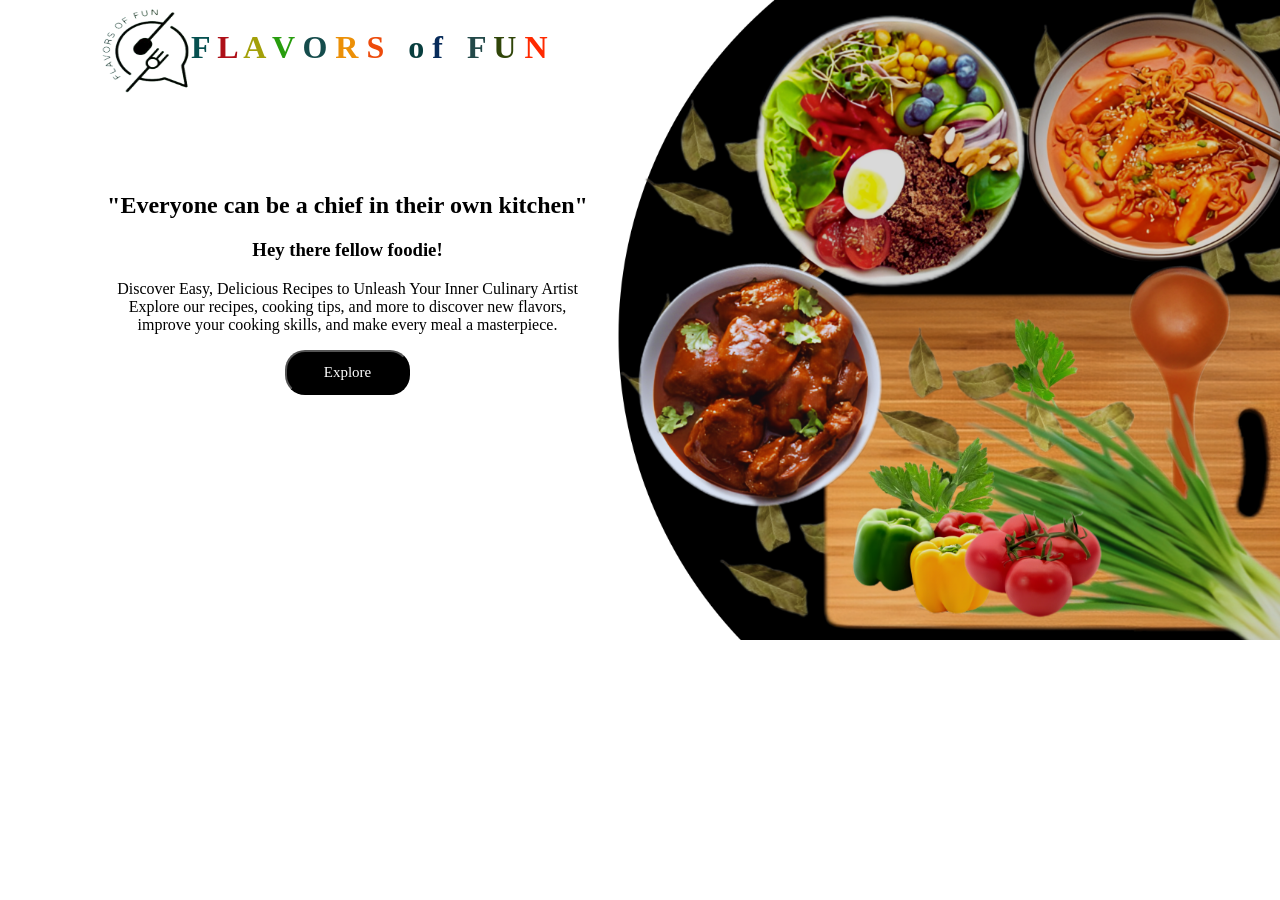
<file: index.html>
<!DOCTYPE html>
<html lang="en">
<head>
  <meta charset="UTF-8">
  <meta name="viewport" content="width=device-width, initial-scale=1.0">
  <title>FLAVORS OF FUN</title>
  <link rel="icon" href="img\logo.png" type="image/x-icon">
  
  <style>
    body{
      background-image: url('img/homebackground.png');
      background-size: cover;
      background-repeat:no-repeat ;
    }
    
    /*NAVIGATION*/
nav{
padding-top: 15px;
}
nav ul {
  list-style-type: none;
   display: flex;
  flex-direction: row;
 right:10px;
  width: 100%;
z-index: 5;
}
nav ul li {
  display: inline-block;
  margin: 0 5px;
  padding: 1em 2em ;
  height: 8px;
}
nav ul li a {
  text-decoration: none;
  color: black;
  font-size: 25px;
}
nav li a:hover, nav li a:focus{
  transform: scaleY(0.5s);
  color: rgb(240, 120, 214);
}
/* MAIN */
.content{
  padding-top: 25px;
  text-align: center;
  margin-top: 50px;
  font-family: serif;
  font-size: 16px;
  padding-right: 585px;
 
}
button{
  background-color: black;
  border-radius: 20px;
  height: 45px;
  width: 125px;
 
}
button a{
  text-decoration: none;
  font-size: 15px;
  color: white;
font-family: serif;
}
button:hover{
  transition: 0.3s ease-in; 
}
  button a:hover {
    font-size: 1.3em; 
    color: #107d49;
  }
.title2{
    top:0px;
    display: inline-flex;
  }
.logo2{
  height:85px;
  width:90px;
  padding-left: 93px;

  }
/* FOOTER */
footer{
font-weight: bold;
font-size: 20px;
font-style: italic;
text-align: center;
}
  </style>
</head>
  <div class="title2">
    <img src="img/logo.png" alt="logo2" class="logo2">     
    <h1>
      <span style="color:rgb(6, 80, 80)">F</span>
      <span style="color:rgb(174, 16, 24)">L</span>
      <span style="color:rgb(163, 160, 9)">A</span>
      <span style="color:rgb(40, 157, 14)">V</span>
      <span style="color:rgb(21, 76, 76)">O</span>
      <span style="color:rgb(236, 144, 7)">R</span>
      <span style="color:rgb(237, 75, 11)">S</span>
      &nbsp;
      <span style="color:rgb(8, 62, 62)">o</span>
      <span style="color:rgb(7, 43, 90)">f</span>
      &nbsp;
      <span style="color:rgb(35, 73, 73)">F</span>
      <span style="color:rgb(48, 69, 9)">U</span>
      <span style="color:rgb(255, 42, 0)">N</span>
    </h1>  
  </div>

<div  class="homepage">
<body>
    <main class="content">
    <h2>"Everyone can be a chief in their own kitchen"</h2>
    <h3>Hey there fellow foodie!</h3>
    <p>Discover Easy, Delicious Recipes to Unleash Your Inner Culinary Artist<br>
    Explore our recipes, cooking tips, and more to discover new flavors, <br>
       improve your cooking skills, and make every meal a masterpiece.</p>
   
  <button><a href="recipe.html">Explore</a></button>
</main>
</body>
<footer>
  
</footer>
</div>

  
</html>
</file>
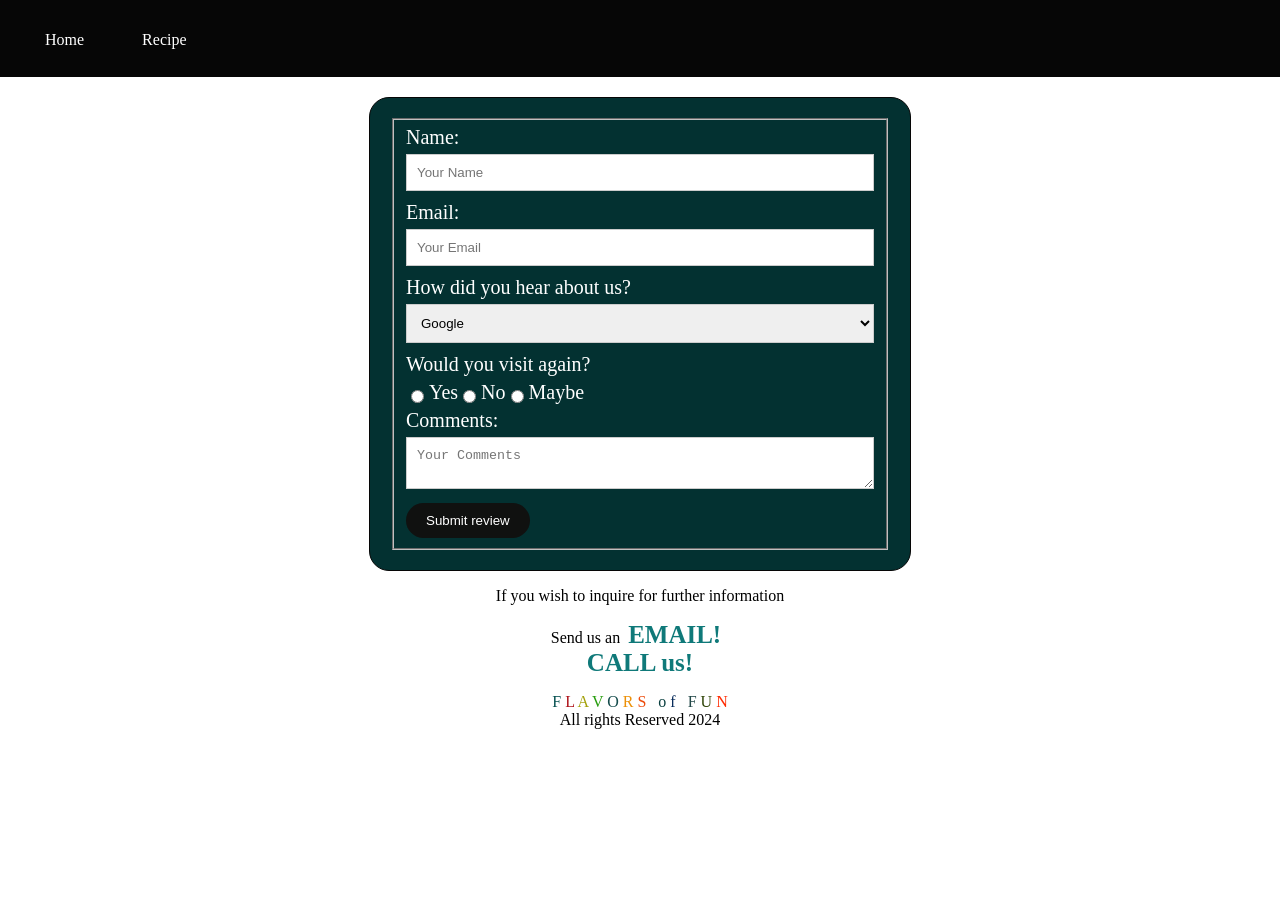
<file: contact.html>
<!DOCTYPE html>

<head>
<meta charset="utf-8">
<meta name="viewport" content="width=device-width, initial-scale=1.0">
<title>FLAVORS OF FUN</title>

<link rel="icon" href="img\logo.png" type="image/x-icon">
 
<style>
  
/*NAVIGATION*/
nav{
padding-top: 15px;
padding-bottom: 20px;
background-color: #060606;
margin:0 0 20px 0;
}
nav ul {
list-style-type: none;
display: flex;
flex-direction: row;
right:10px;
width: 100%;
z-index: 5;
}
nav ul li {
display: inline-block;
margin: 0 5px;
gap: 1em;
height: 10px;
margin-right: 45px;
}
nav ul li a {
    text-decoration: none;
    color: #fff;
    transition: font-size 0.3s ease-in-out; 
  }
  nav ul li a:hover {
    font-size: 1.5em; 
    color: #f966b7;
  }
  nav li:hover, nav li:focus{
    transform: scale(0.5s);
  }


body{
 background-color: #ffffff;
 margin: 0;
 padding: 0;
}

.contact p{
  font-size: 30px;
  margin-top: 90px;
 margin-bottom: 55px;
  text-align: center;
  font-family: Comic, cursive;
}
.links{
text-align: center;
}
.links a{
color: #e44aea;
 padding: 0.5rem;
  text-decoration: none;
  font-family: Comic, cursive;
  font-size: 25px;
  justify-content: center;
  padding-bottom:80px;
  transition: font-size  #a3deda  0.3s ease-in-out; 
}
.links a:hover{
  font-size: 1.5em;

}
.con{
  color:#0f7979;
  font-family: Comic, cursive;
  text-decoration: none;
}

.container_form{
  width: 500px;
  margin: 0 auto;
  padding: 20px;
  border: 1px solid #060606;
  font-family: serif;
  background-color: #033131;
  border-radius: 20px;
}

h1 {
  text-align: center;
  margin-bottom: 20px;
}

label {
  display: block;
  margin-bottom: 5px;
  color: #fff;
  font-size: 20px;
}

input[type="text"],
input[type="email"],
textarea {
  width: 100%;
  padding: 10px;
  margin-bottom: 10px;
  border: 1px solid #ccc;
  box-sizing: border-box;
}

select {
  width: 100%;
  padding: 10px;
  margin-bottom: 10px;
  border: 1px solid #ccc;
  box-sizing: border-box;
}

input[type="radio"],
input[type="checkbox"] {
  margin-right: 5px;
}

button {
  background-color: #101110;
  color: white;
  padding: 10px 20px;
  border: none;
  cursor: pointer;
  border-radius: 20px;
}
.radio-button{
    display: flex;
   
}
</style>

</head>
  
<div class="contact">
<body>

    <nav>  
      <ul>
      <li><a href="index.html">Home</a> &nbsp;</li>
     <li><a href="recipe.html ">Recipe</a> &nbsp;</li> 
      </ul>
    </nav>
    
  <main >
<div class="container_form"> 
    <form>
      <fieldset>
   
      <label for="name">Name:</label>
      <input type="text" id="name" name="name" placeholder="Your Name" required>
    
      <label for="email">Email:</label>
      <input type="email" id="email" name="email" placeholder="Your Email" required>
      
       
      <label for="howheard">How did you hear about us?</label>
      <select id="howheard" name="howheard">
        <option value="google">Google</option>
        <option value="friend">Friend</option>
        <option value="socialmedia">Social Media</option>
        <option value="other">Other</option>
      </select>
    
      <label>Would you visit again?</label>
      <div class="radio-button">
      <input type="radio" id="yes" name="visitagain" value="yes">
      <label for="yes">Yes</label>
      <input type="radio" id="no" name="visitagain" value="no">
      <label for="no">No</label>
      <input type="radio" id="maybe" name="visitagain" value="maybe">
      <label for="maybe">Maybe</label>
    </div>
      <label for="comments">Comments:</label>
      <textarea id="comments" name="comments" placeholder="Your Comments"></textarea>
    
      <button type="submit">Submit review</button>
    </div>
      </fieldset>
    </form>
  </div>
    <div class="links">
    <center><p>If you wish to inquire for further information</p></center>
   <p>Send us an<a href="mailto:example@example.com"id="profile-link"target="_blank"><strong class="con">EMAIL!</strong></a><br>
    <a href="tel: 0912-345-6789 id="profile-link target="_blank"><strong class="con">CALL us!</strong></a></p>
</main>


<footer class="p">
    <p>
      <span style="color:rgb(6, 80, 80)">F</span>
      <span style="color:rgb(174, 16, 24)">L</span>
      <span style="color:rgb(163, 160, 9)">A</span>
      <span style="color:rgb(40, 157, 14)">V</span>
      <span style="color:rgb(21, 76, 76)">O</span>
      <span style="color:rgb(236, 144, 7)">R</span>
      <span style="color:rgb(237, 75, 11)">S</span>
      &nbsp;
      <span style="color:rgb(8, 62, 62)">o</span>
      <span style="color:rgb(7, 43, 90)">f</span>
      &nbsp;
      <span style="color:rgb(35, 73, 73)">F</span>
      <span style="color:rgb(48, 69, 9)">U</span>
      <span style="color:rgb(255, 42, 0)">N</span>
      <br>All rights Reserved 2024</p>
 </footer>
</body>
</div>
</html>
</file>
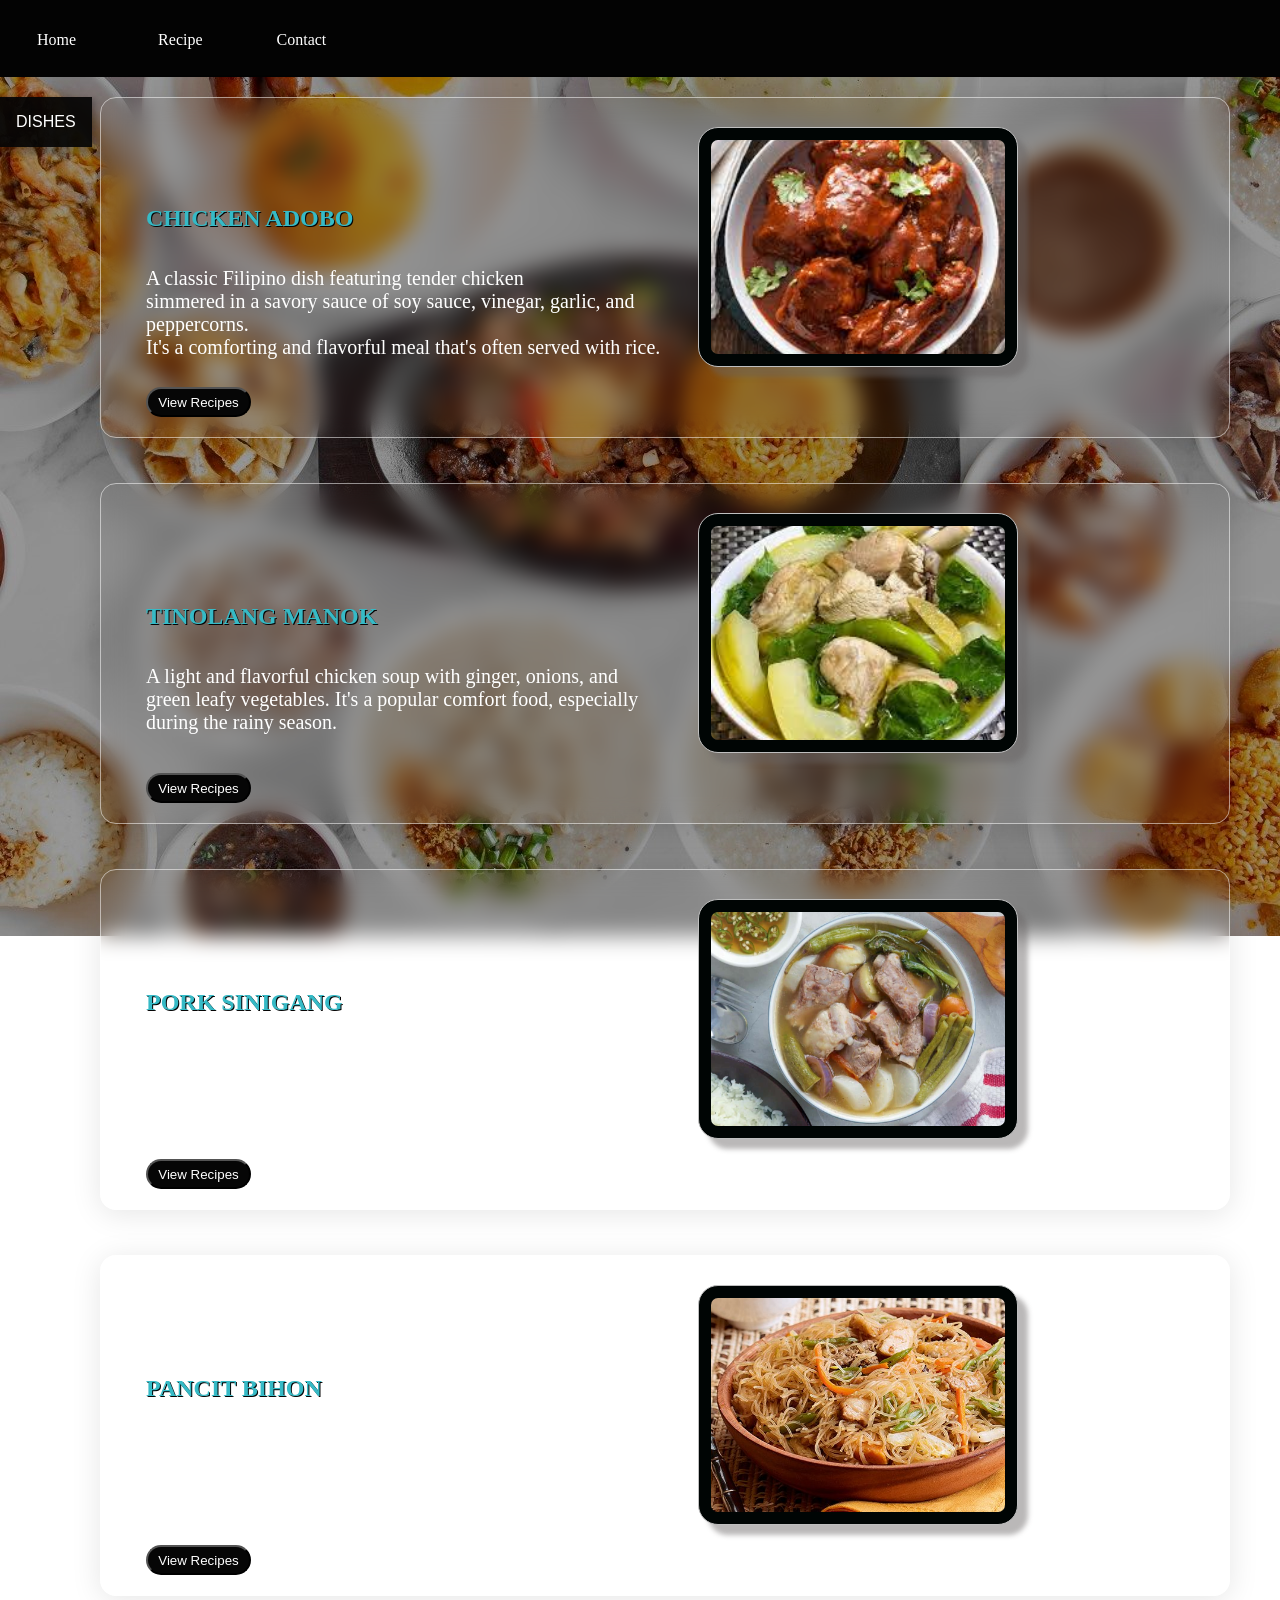
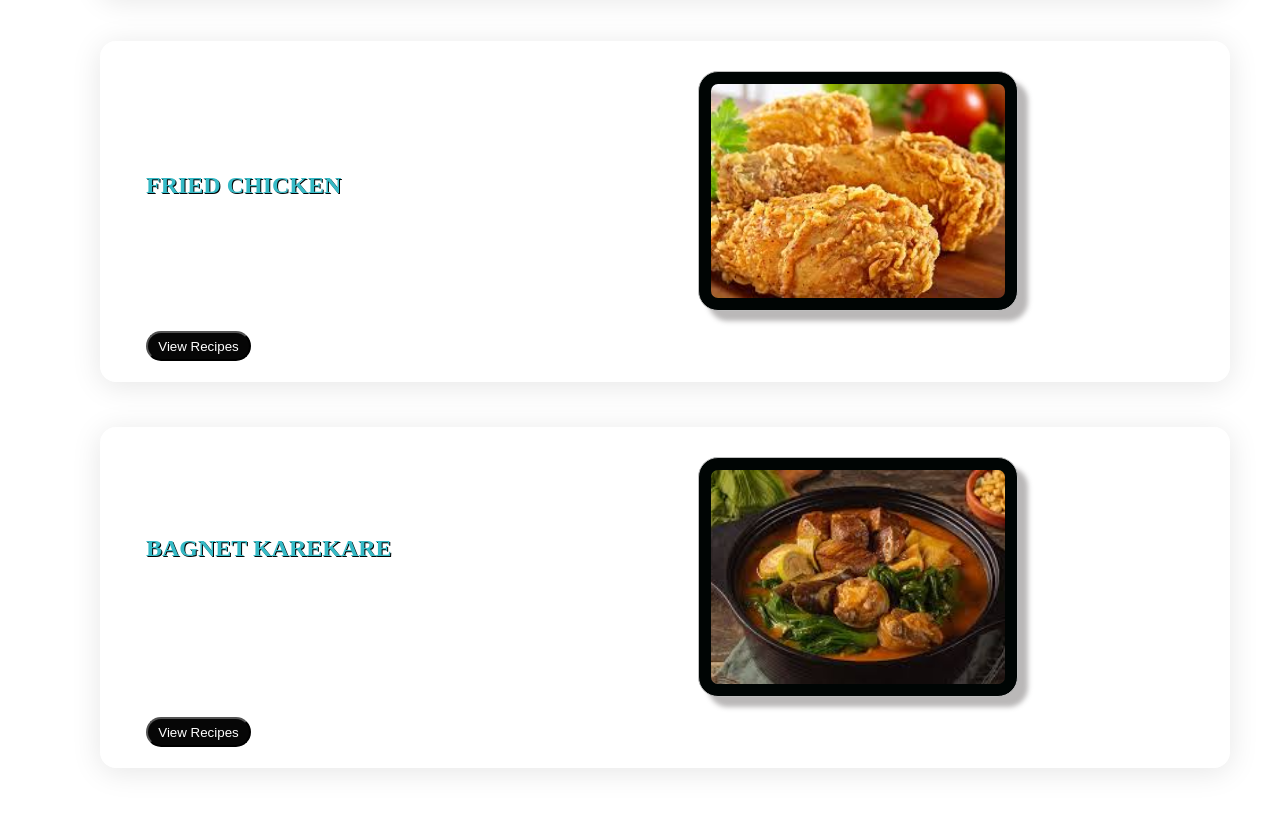
<file: filipinodish.html>
<!DOCTYPE html>
<html lang="en">
<head>
  <meta charset="UTF-8">
  <meta name="viewport" content="width=device-width, initial-scale=1.0">
  <link rel="stylesheet" href="CSS/indexstyles.css">
  <link rel="icon" href="img\logo.png" type="image/x-icon">
  <title>FLAVORS OF FUN</title>
  
</head>

<div class="food">
<body>
  <div class="head">
  <nav>  
    <ul>
    <li><a href="index.html">Home</a> &nbsp;</li>
    <li><a href="recipe.html" >Recipe</a></li>
    <li><a href="contact.html">Contact</a> </li>
    </ul>
  </nav>
 <div class="dropdown">
    <button class="dropbtn">DISHES</button>
    <div class="dropdown-content">
      <a href="#adobo">CHICKEN ADOBO</a>
      <a href="#manok">TINOLANG MANOK</a>
      <a href="#sinigang">PORK SINIGANG</a>
      <a href="#pancit">PANCIT</a>
      <a href="#crispy">FRIED CHICKEN</a>
      <a href="#karekare">BAGNET KAREKARE</a>
    </div>
    </div>
  </div>
  
  <main>
    <!--section 1-->
<section class="foodish" id="adobo">
  
<div class="container">

  <div class="flex-container">
  <div><h2> CHICKEN ADOBO </h2>
  <p>A classic Filipino dish featuring tender chicken <br>simmered in a savory sauce of soy sauce,
    vinegar, garlic, and peppercorns.<br> It's a comforting and flavorful meal that's often served with rice.
    </p></div>
<img src="img/chickenadobo.jpg" class="foodimg" alt="Chicken adobo">

</div> 
  <span id="dots"></span><span id="more">
 <h4>INGREDIENTS</h4> 
 <ul>
  <li>2 tablespoons vegetable oil</li>
  <li>1 (3 pound) chicken, cut into pieces</li>
  <li>1 large onion, quartered and sliced</li>
  <li>2 tablespoons minced garlic</li>
    <li>⅔ cup low sodium soy sauce</li> 
    <li>⅓ cup white vinegar</li>
    <li>1 tablespoon garlic powder</li>
    <li>2 teaspoons black pepper</li>
    <li>1 bay leaf</li>
    </ul>
    
    <ol>
        <h4>INSTRUCTIONS</h4>
        <li> <strong> STEP 1: </strong >Heat vegetable oil in a large skillet over medium-high heat.<br> 
            Cook chicken pieces until golden brown, 2 to 3 minutes per side. <br>
        Transfer chicken to a plate and set aside. </li>
        <li><strong>STEP2: </strong>Add onion and garlic to the skillet; <br>cook until softened and brown, about 6 minutes.</li>
      <li><strong>STEP3: </strong>Pour in soy sauce and vinegar and season with garlic powder, black pepper, and bay leaf.</li>
    
      <li><strong>STEP 4: </strong> Return chicken to pan, increase heat to high, and bring to a boil. <br>
      Reduce heat to medium-low, cover, and simmer until chicken is tender and cooked through, 35 to 40 minutes.</li>
    </ol>

<!---->

<div class="nutrition-container">
  <button class="toggle-button">Nutrition Facts</button>
  <div class="nutrition-facts">
      <table>
          <thead>
              <tr>
                  <th>Nutrient</th>
                  <th>Amount per serving</th>
              </tr>
          </thead>
          <tbody>
              <tr>
                  <td>Fat</td>
                  <td>4.93g</td>
              </tr>
              <tr>
                  <td>Carbohydrates</td>
                  <td>2.48g</td>
              </tr>
              <tr>
                  <td>Protein</td>
                  <td>11.88g</td>
              </tr>
              <tr>
                  <td>Iron</td>
                  <td>1.05mg</td>
              </tr>
              <tr>
                  <td>Potassium</td>
                  <td>147mg</td>
              </tr>
              <tr>
                  <td>Calcium</td>
                  <td>14mg</td>
              </tr>
              <tr>
                  <td>Total Sugars</td>
                  <td>15g</td>
              </tr>
              <tr>
                  <td>Protein</td>
                  <td>26g</td>
              </tr>
              <tr>
                  <td>Vitamin C</td>
                  <td>45g</td>
              </tr>
              <tr>
                <td>Calcium</td>
                <td>80mg</td>
            </tr>
            <tr>
              <td>Iron</td>
              <td>5mg</td>
          </tr>
          <tr>
            <td>Potassium</td>
            <td>897mg</td>
        </tr>
          </tbody>
      </table>
  </div>
</div>
<!---->

  </span>
  <button onclick="myFunction()" id="myBtn" class="button">View Recipes</button>
</div>
</section>


<!--section 2-->
<section  class="foodish" id="manok">
  <div class="container">

  <div class="flex-container">
    <div><h2>TINOLANG MANOK </h2>
    <p>
      A light and flavorful chicken soup with ginger, onions, and green leafy vegetables. 
      It's a popular comfort food, especially during the rainy season.
     </p></div>
  <img src="img/tinolangmanok.jpg" class="foodimg" alt="Tinolang manok">
</div>

   <span id="dots1"></span><span id="more1">

    <h4>INGREDIENTS</h4> 
    <ul>
      <li>1 tbsp cooking oil</li>
      <li>1 pc onion, quartered</li>
      <li>1 (2 - inch) ginger, sliced</li>
      <li>1/2 kg chicken, cut into serving pcs.</li>
      <li>1 tbsp patis</li>
      <li>1 cup evaporated Milk</li>
      <li>1 cup water</li>
      <li>120 g. sayote or ¼ pc. papaya, cut into wedges</li>
      <li>1 pc Knorr Chicken Cubes</li>
      <li>1/2 bunch dahon ng sili</li>
    </ul>

    <ol>
      <h4>INSTRUCTIONS</h4>

      <li>Heat pot on medium-high, sauté onion & ginger, add chicken, sprinkle fish sauce.</li>
      <li> Add sayote, evaporated milk, water, ginger. Simmer, add Knorr Chicken Cubes.</li>
      <li> Finish by topping with dahon ng sili.</li>
      <li> Enjoy the warm, comforting hug of mom with each sip of White Tinola.</li>
      </ol>
      <!---->

<div class="nutrition-container1">
  <button class="toggle-button1">Nutrition Facts</button>
  <div class="nutrition-facts1">
      <table>
          <thead>
              <tr>
                  <th>Nutrient</th>
                  <th>Amount per serving</th>
              </tr>
          </thead>
          <tbody>
              <tr>
                  <td>Total Fat</td>
                  <td>36g</td>
              </tr>
              <tr>
                  <td>Saturated Fat</td>
                  <td>12g</td>
              </tr>
              <tr>
                  <td>Cholesterol</td>
                  <td>86g</td>
              </tr>
              <tr>
                  <td>Sodium</td>
                  <td>1168mg</td>
              </tr>
              <tr>
                  <td>Total Carbohydrate</td>
                  <td>25g</td>
              </tr>
              <tr>
                  <td>Dietary Fiber</td>
                  <td>4g</td>
              </tr>
              <tr>
                  <td>Total Sugars</td>
                  <td>15g</td>
              </tr>
              <tr>
                  <td>Protein:</td>
                  <td>26g</td>
              </tr>
              <tr>
                  <td>Vitamin C</td>
                  <td>45g</td>
              </tr>
              <tr>
                <td>Calcium</td>
                <td>80mg</td>
            </tr>
            
          </tbody>
      </table>
  </div>
</div>
<!---->
      </span>
      <button onclick="myFunction1()" id="myBtn1" class="button">View Recipes</button>
      
      </div>
      </section>
      
<section  class="foodish" id="sinigang">
  <div class="container">

    <div class="flex-container">
      <div><h2>PORK SINIGANG </h2>
        <p>
          A sour and savory soup featuring pork, vegetables,
          and a souring agent like tamarind or guava. 
          It's a hearty and flavorful dish that's perfect for a cold day.
        </p>
      </div>
      <img src="img/porksinigang.jpg" class="foodimg" alt="Pork sinigang">
     
    </div>

     <span id="dots2"></span><span id="more2">
    <h4>INGREDIENTS</h4> 
<ul>
<li><strong>Pork</strong> -while you can use meatier and leaner parts such as pork shoulder (kasim), 
  <br>I recommend bony cuts such as spare ribs, pork belly with ribs, hocks, knuckles, and tailbone or neck bones for better flavor.</li>
<li><strong>Tomatoes</strong>- use ripe, juicy tomatoes</li>
<li><strong>Onion</strong>-peeled and quartered</li>
<li><strong>Fish sauce</strong>- brings umami flavor; you can swap it with salt if you prefer</li>
<li>Gabi- adds a starchy component to the dish and thickens the broth</li>
<li><strong>Radish</strong> (labanos)</li>
<li><strong>Vegetables</strong>- the recipe uses sitaw (long beans), eggplant, okra, and bok choy, 
  <br>but feel free to include other local produce available such as kangkong (water spinach) and pechay</li>
<li><strong>Tamarind</strong>- can be fresh pods, paste, or powder mixes</li>
<li><strong>Banana or finger chili peppers (siling haba)</strong>-adds a mild heat; optional and can be omitted.</li>
</ul>

<ol>
  <h4>INSTRUCTIONS</h4>
  <li>Wash tamarind pods under cold, running water to remove any grit or dirt from the skins.</li>
  <li>Place in a saucepan with about 1 cup water and bring to a boil. </li>
  <li>Cook for about 4 to 5 minutes until soft, and the outer skins begin to burst.</li>
  <li>Using a fork, mash the tamarinds to release the pulp.</li>
  <li>Place the tamarind and liquid in a fine-mesh strainer set over a bowl.<br>
    Continue to mash with a fork, returning some of the liquid into the strainer once or twice to fully extract the juice.</li>
  <li>Discard seeds and skins. Pour tamarind juice into the pot.</li>
</ol> 

<!---->

<div class="nutrition-container2">
  <button class="toggle-button2">Nutrition Facts</button>
  <div class="nutrition-facts2">
      <table>
          <thead>
              <tr>
                  <th>Nutrient</th>
                  <th>Amount per serving</th>
              </tr>
          </thead>
          <tbody>
              <tr>
                  <td>Total Fat</td>
                  <td>12g</td>
              </tr>
              <tr>
                  <td>Saturated Fat</td>
                  <td>4.4g</td>
              </tr>
              <tr>
                  <td>Cholesterol</td>
                  <td>68mg</td>
              </tr>
              <tr>
                  <td>Sodium</td>
                  <td>52.7mg</td>
              </tr>
              <tr>
                <td>Potassium</td>
                <td>359.6mg</td>
            </tr>
              <tr>
                  <td>Total Carbohydrate</td>
                  <td>0g</td>
              </tr>
              <tr>
                  <td>Dietary Fiber</td>
                  <td>4g</td>
              </tr>

              <tr>
                  <td>Protein</td>
                  <td>23g</td>
              </tr>

          </tbody>
      </table>
  </div>
</div>
<!---->

</span>
<button onclick="myFunction2()" id="myBtn2" class="button">View Recipes</button>
</div>
</section>


<section class="foodish" id="pancit">
  <div class="container">
  <div class="flex-container">
    <div>
      <h2>PANCIT BIHON</h2>
      <p>
        A thin rice noodle dish stir-fried with vegetables, meat, and a savory sauce. 
        It's a versatile dish that can be customized with different ingredients.
       </p>
    </div>
   
  <img src="img/easy-pancit-bihon.jpg" class="foodimg" alt="Pancit bihon">
 </div>

 <span id="dots3"></span><span id="more3">

  <h4>INGREDIENTS</h4> 
  <ul>
<li>1 (12 ounce) package dried rice noodles </li>

<li>1 teaspoon vegetable oil </li>

<li> 1 onion, finely diced</li>

<li> 3 cloves garlic, minced</li>

<li>2 cups diced cooked chicken breast meat </li>

<li> 1 small head cabbage, thinly sliced</li>

<li>4 carrot, thinly sliced </li>

<li> ¼ cup soy sauce</li>

<li> 2 lemons - cut into wedges, for garnish</li>
</ul>
<ol>
  <h4>INSTRUCTIONS</h4>
  <li>Gather all ingredients.
  </li>
  <li>Place rice noodles in a large bowl; cover with warm water and let soften for 8 to 10 minutes.
    <br> Drain and set aside.</li>

  <li>Meanwhile, heat oil in a wok or large skillet over medium-low heat. Add onion and garlic; 
    <br>cook and stir until onion is tender, about 3 to 5 minutes.
    <br> Stir in chicken, cabbage, carrots, and soy sauce. Cook until cabbage begins to soften.</li>

  <li>Toss in noodles and cook, stirring constantly, until heated through.</li>

  <li>Transfer pancit to a serving dish and garnish with lemon wedges.</li>
</ol>
<!---->

<div class="nutrition-container3">
  <button class="toggle-button3">Nutrition Facts</button>
  <div class="nutrition-facts3">
      <table>
          <thead>
              <tr>
                  <th>Nutrient</th>
                  <th>Amount per serving</th>
              </tr>
          </thead>
          <tbody>
              <tr>
                  <td>Protein</td>
                  <td>19g</td>
              </tr>
              <tr>
                  <td>Cholesterol</td>
                  <td>36mg</td>
              </tr>
              <tr>
                  <td>Sodium</td>
                  <td> 1,709mg</td>
              </tr>
              <tr>
                  <td>Vitamin A</td>
                  <td> 540mcg</td>
              </tr>
              <tr>
                  <td>Vitamin C </td>
                  <td>16mg</td>
              </tr>
              <tr>
                  <td>Calcium</td>
                  <td>80mg</td>
              </tr>
              <tr>
                  <td>Iron</td>
                  <td>2.3mg</td>
              </tr>
              
          </tbody>
      </table>
  </div>
</div>
<!---->

</span>
<button onclick="myFunction3()" id="myBtn3" class="button">View Recipes</button>
</div>
</section>

<section class="foodish" id="crispy">

<div class="container">

  <div class="flex-container">
    <div>
     <h2>FRIED CHICKEN</h2>
      <p>
        Crispy, juicy fried chicken seasoned with a blend of Filipino spices.
        It's a popular street food and a favorite among Filipinos.
      </p>
    </div>
    
    <img src="img/friedchicken.jpg" class="foodimg" alt="Fried chicken">
  </div>

  <span id="dots4"></span>
  <span id="more4">
  <h4>INGREDIENTS</h4> 

<ul>
  <li>1 (4 pound) chicken, cut into pieces</li>

    <li>1 cup buttermilk</li>
    
  <li>2 cups all-purpose flour for coating</li>
   <li>1 teaspoon paprika</li> 
    <li>salt and pepper to taste</li>
   <li> 2 quarts vegetable oil for frying</li>
</ul>

<ol>
  <h4>INSTRUCTIONS</h4>
<li>Take your cut up chicken pieces and skin them if you prefer.</li>
<li>Put the flour in a large plastic bag 
  (let the amount of chicken you are cooking dictate the amount of flour you use). <br>
  Season the flour with paprika, salt and pepper to taste (paprika helps to brown the chicken).
</li>
<li> Dip chicken pieces in buttermilk then, a few at a time, put them in the bag with the flour,<br>
   seal the bag and shake to coat well.</li>
<li>Place the coated chicken on a cookie sheet or tray, 
  and cover with a clean dish towel or waxed paper. <br>
  LET SIT UNTIL THE FLOUR IS OF A PASTE-LIKE CONSISTENCY. THIS IS CRUCIAL!

</li>

<li>Fill a large skillet (cast iron is best) about 1/3 to 1/2 full with vegetable oil. Heat until VERY hot.</li>
<li>Put in as many chicken pieces as the skillet can hold. Brown the chicken in HOT oil on both sides.</li>
<li>When browned, reduce heat and cover skillet; let cook for 30 minutes (the chicken will be cooked through but not crispy).<br>
   Remove cover, raise heat again, and continue to fry until crispy.</li>

   <li>Drain the fried chicken on paper towels. Depending on how much chicken you have, 
    you may have to fry in a few shifts. 
    <br>Keep the finished chicken in a slightly warm oven while preparing the rest.
    </li>

</ol>

<!---->

<div class="nutrition-container4">
  <button class="toggle-button4">Nutrition Facts</button>
  <div class="nutrition-facts4">
      <table>
          <thead>
              <tr>
                  <th>Nutrient</th>
                  <th>Amount per serving</th>
              </tr>
          </thead>
          <tbody>
              <tr>
                  <td>Total Fat:</td>
                  <td>12g</td>
              </tr>
              <tr>
                  <td>Cholesterol :</td>
                  <td>87mg</td>
              </tr>
              <tr>
                  <td>Sodium:</td>
                  <td> 77mg</td>
              </tr>
              <tr>
                  <td>Potassium</td>
                  <td> 239mg</td>
              </tr>
              <tr>
                  <td>Total Carbohydrate</td>
                  <td>1.8g</td>
              </tr>
              <tr>
                  <td>Dietary Fiber</td>
                  <td>0.1g</td>
              </tr>
              <tr>
                  <td>Sugars</td>
                  <td>0g</td>
              </tr>
              <tr>
                  <td>Protein:</td>
                  <td>30g</td>
              </tr>
              
          </tbody>
      </table>
  </div>
</div>
<!---->

</span>
<button onclick="myFunction4()" id="myBtn4" class="button">View Recipes</button>
</div>
</section>

<section class="foodish" id="karekare">

  <div class="container">

    <div class="flex-container">
      <div>
        <h2>BAGNET KAREKARE</h2>
        <p>A rich and flavorful stew featuring crispy pork belly,<br> vegetables, and a peanut-based sauce.<br> 
          It's a hearty and satisfying dish<br> that's often served with bagoong (shrimp paste).</p>
      </div>
      <img src="img/karekare" class="foodimg" alt="Bagnet kare-kare">
    </div>
    
    <span id="dots5"></span>
    <span id="more5">
    <h4>INGREDIENTS</h4> 
<ul>
 
  <li>150 g Pork belly slab, important that it has nice fat to meat ratio, has skin, 3 pcs of 500g	</li>
  <li>250 ml Water</li>
  <li>6g Knorr Pork Broth Base 1.5kg </li>
  <li>4 ml Fish Sauce</li>
  <li>1 g Rock Salt </li>
  <li>0.20 g  Bay Leaf, 3 pcs</li>
  <li>2 g  Lemongrass, 2 pcs, bruised and tied to a knot	</li>
  <li>4 g White Onion, quartered, 2pcs</li>
  <li>0.20 g Black Peppercorn</li>
  <li>6 ml Oil, optional, from frying other protein </li>
  <li>100 ml Vegetable Oil, for frying </li>

  <h4>Kare-Kare Sauce Preparation </h4>
  <li>6 ml Annatto Oil </li>
  <li>4 g Tomatoes, seeded, chopped</li>
  <li>8 g White Onion, chopped</li>
  <li>4 g Garlic, chopped</li>
  <li> 1500 Ml Reserved Pork Stock, From Cooking Bagnet</li>
  <li>50 g Lady's Choice Peanut Butter Creamy 1kg</li>
  <li>5 g Brown Sugar</li>
  <li>3 ml Annatto Oil</li>

  <h4>Bagnet Kare-Kare Assembly (for 1 serving) </h4>
  <li> 120g Bagnet Style Pork Belly, See Recipe</li>
  <li> 150g Kare-Kare Sauce, See Recipe</li>
  <li>6 g Blanched Mixed Vegetables, string beans, cabbage, eggplant </li>
</ul>
<ol>
  <h4>INSTRUCTIONS</h4>
  <li>Rinse and clean well the pork belly under running water. If it's bone-in, try to make some incisions in-between the bones. </li>
  <li>Place everything in the pressure cooker, cover with the lid and secure by locking. 
    <br>Bring to a boil and when it whistles, lower the heat just to maintain the whistle and continue cooking for 30 to 45 minutes.<br> or until the meat is very tender. </li>
  <li>As soon as you release the steam, you may now open the lid carefully.<br>
     Let it cool together with the stock to absorb more of the flavor.<br>
      Remove the meat from the stock and place in a rack. Reserve the strained stock. </li>
  <li>If you have a Jaccard, you may poke the pork skin several times (optional). </li>
  <li>Let it dry in room temperature at least 1 hour then place inside the chiller uncovered to continue the drying for another hour. </li>
  <li>Remove the pork belly slab from the chiller in ambient temperature.,<br>
     Meanwhile, pour oil in the deep-frying pot (do not go more than 1/2 of the pot to avoid overflowing during frying) <br>and heat the oil until it reaches 120-130ᵒC or in low to medium heat. </li>
  <li>Blanch fry the pork slabs for 5 to 8 minutes.<br> Make sure that it is completely submerged in the hot fat and forms small blisters, but not fully crispy yet. </li>
  <li>Remove the fried pork from the oil and drain well.<br> Place in a rack, skin side-up then set aside to cool down properly. </li>
  <li>lean the oil in the pot by straining impurities of fallen meat. </li>
  <li>In the same frying pot of oil, apply high heat until your temperature reaches 180-220ᵒC <br>(you can already see smoke from your pot of oil), and submerge your pork belly slabs.
  </li>
  <li>Cook for 2 to 3 minutes only to avoid bitter taste and darkening. <br>If done right, there will be big and small blisters on the belly skin.</li>
  <li>Let it rest for 5 to 10 minutes before carving to achieve maximum crispiness of your bagnet.</li>

  <h4>Kare-Kare Sauce Preparation</h4>
  
<li>Add oil to the pot. Sauté tomatoes, onions, and garlic. </li>
<li>Add the reserved stock, bring to a boil then simmer for 10 minutes. </li>
<li>Optional to put everything in a blender for better flavor and consistency, then bring everything back to the pot. </li>
<li>Add now the peanut butter and brown sugar. Mix well with a wire whisk. Bring to a boil then simmer for another 10 minutes. </li>
<li>Adjust the color by adding annatto oil. </li>
</ol>
<h4>Bagnet Kare-Kare Assembly (for 1 serving)</h4>
<ol>
<li>Assemble the bagnet and kare-kare sauce in a shallow plate. </li>
<li>Serve the bagnet kare-kare immediately while hot. <br>Best enjoyed with bagoong on the side.</li>
</ol>

<!---->

<div class="nutrition-container5">
  <button class="toggle-button5">Nutrition Facts</button>
  <div class="nutrition-facts5">
      <table>
          <thead>
              <tr>
                  <th>Nutrient</th>
                  <th>Amount per serving</th>
              </tr>
          </thead>
          <tbody>
              <tr>
                  <td>Carbohydrates</td>
                  <td>70.4g</td>
              </tr>
              <tr>
                  <td>Proteins</td>
                  <td>22.5g</td>
              </tr>
              <tr>
                  <td>Fat</td>
                  <td>36.3g</td>
              </tr>
              <tr>
                  <td>Dietary Fiber</td>
                  <td>3.3</td>
              </tr>
              <tr>
                  <td>Calcium </td>
                  <td>165.7mg</td>
              </tr>
              <tr>
                  <td>Iron</td>
                  <td>4.8mg</td>
              </tr>
              <tr>
                  <td>Sodium</td>
                  <td>321.3</td>
              </tr>

          </tbody>
      </table>
  </div>
</div>
<!---->

</span>
<button onclick="myFunction5()" id="myBtn5" class="button">View Recipes</button>
</div>
</section>

<button onclick="topFunction()" id="MyButton" title="Go to top">Top</button>
</main>

</body> 
</div>

<script src="script.js"></script>
</html>
</file>
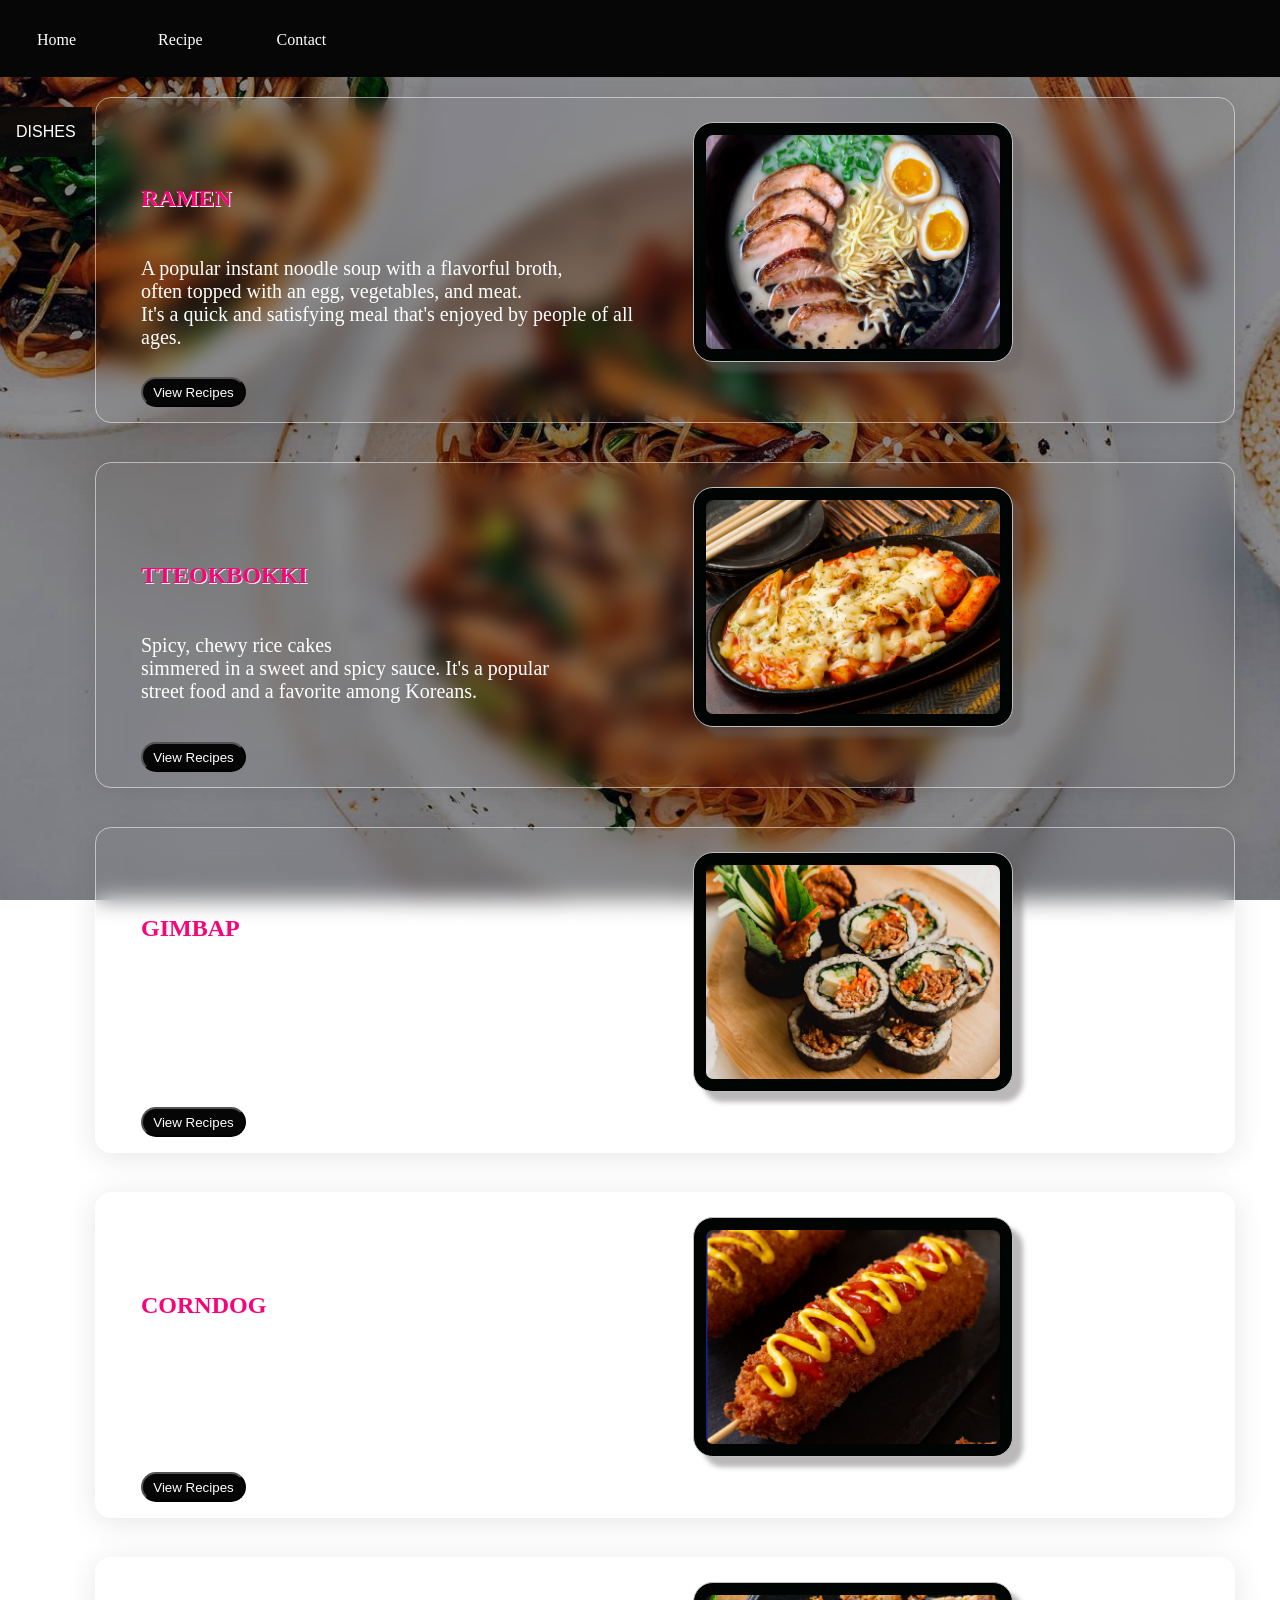
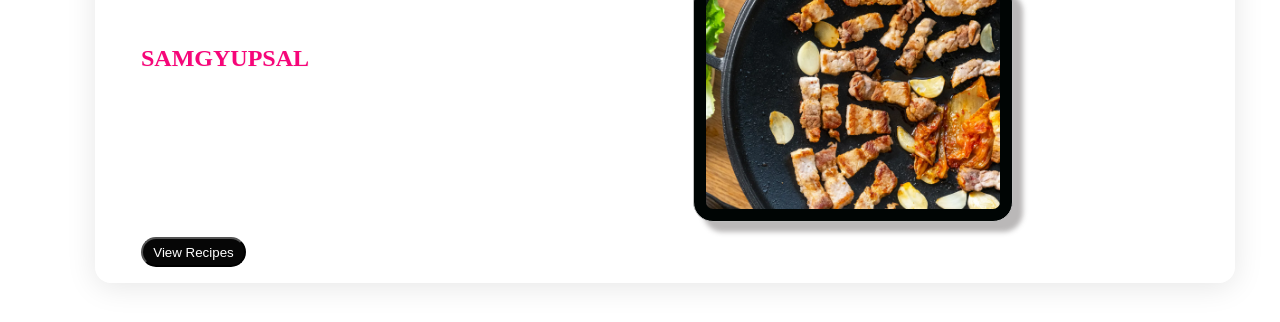
<file: koreanDelights.html>
<!DOCTYPE html>
<html lang="en">
<head>
    <meta charset="UTF-8">
    <meta name="viewport" content="width=device-width, initial-scale=1.0">
    <link rel="icon" href="img\logo.png" type="image/x-icon">
    <title>FLAVORS OF FUN</title>
    <link rel="stylesheet" href="CSS/style.css">
</head>
<body >
    
    <nav>  
        <ul>
        <li><a href="index.html">Home</a> &nbsp;</li>
        <li><a href="recipe.html" >Recipe</a></li>
        <li><a href="contact.html">Contact</a> </li>
        </ul>
    </nav>
     <div class="dropdown">
        <button class="dropbtn">DISHES</button>
        <div class="dropdown-content">
          <a href="#ramen">RAMEN</a>
          <a href="#tteokbokki">TTEOKBOKKI</a>
          <a href="#gimbap">GIMBAP</a>
          <a href="#corndog">CORNDOG</a>
          <a href="#samgyup">SAMGYUP</a>
        </div>
        </div>

        <section class="foodish">
            <div id="ramen" class="container">
            <div class="flex-container">
              <div>
                <h2>RAMEN</h2>
                <p>
                    A popular instant noodle soup with a flavorful broth,<br> often topped with an egg, vegetables, and meat.<br>
                     It's a quick and satisfying meal that's enjoyed by people of all ages.
                </p>
              </div>  
            <img src="images/ramen2.jpg" class="foodimg" alt="Ramen">
        </div>
        <span id="dots6"></span>
        <span id="more6">
            <ul>  
                <h3> INGREDIENTS </h3>     
                <li> 4 cups chicken or vegetable broth</li>
                <li> 2 cups water</li>
                <li> 2 packs of instant ramen noodles (discard the seasoning packets)</li>
                <li> 2 tablespoons soy sauce</li>
                <li> 2 tablespoons miso paste (optional)</li>
                <li> 1 tablespoon sesame oil</li>
                <li> 2 cloves garlic, minced</li>
                <li> 1-inch piece of ginger, grated</li>
                <li> 1 cup sliced mushrooms (shiitake, button, or any variety you prefer)</li>
                <li> 2 cups chopped vegetables (bok choy, spinach, carrots, bell peppers, etc.)</li>
                <li> 2 green onions, chopped (for garnish)</li>
                <li> Soft-boiled eggs (optional, for topping)</li>
                <li> Seaweed sheets (nori), thinly sliced (optional, for topping)</li>
                <li> Sesame seeds (optional, for topping)</li>
            </ul>
        
            <ol>
               <h3> INSTRUCTIONS </h3>  
               
               <li> In a large pot, heat sesame oil over medium heat. Add minced garlic and grated ginger. Sauté for about a minute until fragrant. </li>
               <li> Pour chicken or vegetable broth and water into the pot. Add soy sauce and miso paste (if using). <br>Stir until the miso paste is dissolved into the broth. </li>
               <li>Bring the broth to a simmer. Add sliced mushrooms and chopped vegetables.<br> Cook for about 5-7 minutes until the vegetables are tender. </li>
               <li>While the broth is simmering, cook the ramen noodles according to the package instructions in a separate pot.<br> Once cooked, drain and set aside. </li>
               <li>Once the vegetables are tender, taste the broth and adjust the seasoning if needed <br>(add more soy sauce or miso paste according to your preference). </li>
               <li> Divide the cooked ramen noodles into serving bowls.<br> Ladle the hot broth and vegetables over the noodles. </li>
               <li> Garnish the ramen with chopped green onions, soft-boiled eggs (halved), <br>sliced seaweed sheets, and sesame seeds, if desired. </li>
               <li> Serve hot and enjoy your delicious homemade ramen! </li>
        
              </ol>
            
              <!---->

<div class="nutrition-container6">
    <button class="toggle-button6">Nutrition Facts</button>
    <div class="nutrition-facts6">
        <table>
            <thead>
                <tr>
                    <th>Nutrient</th>
                    <th>Amount per serving</th>
                </tr>
            </thead>
            <tbody>
                <tr>
                    <td>Total Fat:</td>
                    <td>16g</td>
                </tr>
                <tr>
                    <td>Saturated Fat:</td>
                    <td>8g</td>
                </tr>
                <tr>
                    <td>Cholesterol:</td>
                    <td>0g</td>
                </tr>
                <tr>
                    <td>Sodium</td>
                    <td>2,036mg</td>
                </tr>
                <tr>
                    <td>Potassium</td>
                    <td>179g</td>
                </tr>
                <tr>
                    <td>Total Carbohydrate </td>
                    <td>63g</td>
                </tr>
                <tr>
                    <td>Dietary fiber</td>
                    <td>2.3g</td>
                </tr>
                <tr>
                    <td>Sugar</td>
                    <td>1.6g</td>
                </tr>
                <tr>
                    <td>Protein</td>
                    <td>10g</td>
                </tr>

            </tbody>
        </table>
    </div>
  </div>
  <!---->
            </span>
              <button onclick="myFunction6()" id="myBtn6" class="button">View Recipes</button>
            </div>
    </section>
 
    <section class="foodish">
       
        <div id="tteokbokki" class="container">
            <div class="flex-container">
                <div>
                    <h2> TTEOKBOKKI </h2>
                    <p>
                        Spicy, chewy rice cakes<br> simmered in a sweet and spicy sauce. 
                        It's a popular<br> street food and a favorite among Koreans.
                    </p>
                  </div>  
                
                <img src="images/tteokbokki3.webp" class="foodimg" alt="Tteokbokki">
                
            </div><span id="dots7"></span>
            <span id="more7">
            <ul>
                <h3> INGREDIENTS </h3>
    
                <li> 200g (7 oz) of cylindrical or oval-shaped rice cakes ("tteok") </li>
                <li> 2 cups water </li>
                <li> 2 cups anchovy or vegetable broth (you can also use water) </li>
                <li> 3 tablespoons gochujang (Korean red chili paste) </li>
                <li> 1 tablespoon soy sauce </li>
                <li> 1 tablespoon sugar </li>
                <li> 1 teaspoon gochugaru (Korean red chili flakes), adjust to taste for spiciness </li>
                <li>1 cup sliced fish cakes (optional) </li>
                <li> 1 cup sliced cabbage or other vegetables (optional) </li>
                <li> 2 hard-boiled eggs, halved (optional) </li>
                <li> 2 green onions, chopped </li>
                <li> 1 tablespoon vegetable oil </li>
                <li> Sesame seeds and/or shredded nori (seaweed), for garnish (optional) </li>
    
            </ul>
    
            <ol>  
                <h3> INSTRUCTIONS </h3>     
    
                <li> Soak the rice cakes in cold water for about 30 minutes to soften them. Drain before using. </li>
                <li> In a large pan or pot, heat the vegetable oil over medium heat.<br> Add the sliced fish cakes (if using) and stir-fry for a few minutes until they start to brown. </li>
                <li>Add the water and broth to the pan and bring it to a boil. </li>
                <li> In a small bowl, mix together the gochujang, soy sauce, sugar, and gochugaru to make the sauce. </li>
                <li>Once the broth is boiling, add the sauce to the pan and stir until it's well combined. </li>
                <li> Add the soaked rice cakes to the pan and stir to coat them evenly with the sauce. </li>
                <li> Reduce the heat to medium-low and let the tteokbokki simmer for about 10-15 minutes,<br> stirring occasionally, until the rice cakes are tender and the sauce has thickened. </li>
                <li> If using, add the sliced cabbage or other vegetables to the pan and<br> cook for a few more minutes until they're tender. </li>
                <li> Taste the tteokbokki and adjust the seasoning if needed by adding more sugar, <br>soy sauce, or gochugaru according to your preference. </li>
                <li> If using, add the halved hard-boiled eggs to the pan and let them warm through in the sauce. </li>
                <li> Once everything is cooked through and the sauce has thickened to your liking, remove the pan from the heat. </li>
                <li> Serve the tteokbokki hot, garnished with chopped green onions, sesame seeds, and/or shredded nori if desired. </li>
    
            </ol>

            <!---->

<div class="nutrition-container7">
    <button class="toggle-button7">Nutrition Facts</button>
    <div class="nutrition-facts7">
        <table>
            <thead>
                <tr>
                    <th>Nutrient</th>
                    <th>Amount per serving</th>
                </tr>
            </thead>
            <tbody>
                <tr>
                    <td>Total Fat:</td>
                    <td>12g</td>
                </tr>
                <tr>
                    <td>Saturated Fat:</td>
                    <td>2.2g</td>
                </tr>
                <tr>
                    <td>Trans Fat:</td>
                    <td>0.1g</td>
                </tr>
                <tr>
                    <td>Polyunsaturated Fat</td>
                    <td>4.9g</td>
                </tr>
                <tr>
                    <td>Monounsaturated Fat</td>
                    <td>3.5g</td>
                </tr>
                <tr>
                    <td>Cholesterol</td>
                    <td>174mg</td>
                </tr>
                <tr>
                    <td>Salt</td>
                    <td>6.3g</td>
                </tr>
                <tr>
                    <td>Total Carbohydrates</td>
                    <td>102g</td>
                </tr>
                <tr>
                    <td>Dietary Fiber</td>
                    <td>3.3g</td>
                </tr>
                <tr>
                  <td>Sugars</td>
                  <td>20g</td>
              </tr>
              <tr>
                <td>Protein</td>
                <td>20g</td>
            </tr>

            </tbody>
        </table>
    </div>
  </div>
  <!---->
        </span>
        <button onclick="myFunction7()" id="myBtn7" class="button">View Recipes</button>
        </div>
    </section>
   
    <section class="foodish">
        <div id="gimbap" class="container">
        <div class="flex-container">
           <div>
            <h2> GIMBAP </h2>
            <p>
                A rolled seaweed rice dish filled with <br>
                various ingredients like vegetables, fish cakes, and meat.<br>
                 It's a convenient and portable<br> meal that's perfect for a picnic or lunchbox.
            </p>
           </div> 
        <img src="images/gimbap.jpg" class="foodimg" alt="Gimbap">
    </div><span id="dots8"></span><span id="more8">
        <ul>  
            <h3> INGREDIENTS </h3>     

            <li> 4 cups cooked short-grain white rice </li>
            <li> 5-6 sheets of roasted seaweed (gim) </li>
            <li>1 tablespoon sesame oil </li>
            <li> Salt, to taste </li>
            <li> 1 tablespoon rice vinegar (optional) </li>
            <li> Various fillings (choose from your favorites) </li>
</ul>
            
    <ol>
        <h3> INSTRUCTIONS </h3>
            <li> Prepare the Rice: If you haven't done so already, cook the short-grain white rice according to the package <br> Once cooked, transfer the rice to a large bowl. </li>
            <li> Prepare the Fillings: Prepare your choice of fillings by cutting them into long, thin strips or slices. <br>Make sure they are cooked and seasoned as needed. </li>
            <li> Assemble the Gimbap: Lay a bamboo sushi rolling mat (makisu) on a flat surface <br>and place a sheet of roasted seaweed (gim) shiny side down on the mat. </li>
            <li> Roll the Gimbap: Continue rolling until the entire sheet of seaweed is wrapped around the rice and <br> Seal the edge by moistening it slightly with water and pressing it down. </li>
            <li> Slice and Serve: Arrange the sliced gimbap on a serving platter and sprinkle with toasted sesame seeds if desired. </li>
        </ol>    

        <!---->

<div class="nutrition-container8">
    <button class="toggle-button8">Nutrition Facts</button>
    <div class="nutrition-facts8">
        <table>
            <thead>
                <tr>
                    <th>Nutrient</th>
                    <th>Amount per serving</th>
                </tr>
            </thead>
            <tbody>
                <tr>
                    <td>Total Fat</td>
                    <td>18g</td>
                </tr>
                <tr>
                    <td>Saturated Fat</td>
                    <td>4.2g</td>
                </tr>
                <tr>
                    <td>Trans Fat</td>
                    <td>0.1g</td>
                </tr>
                <tr>
                    <td>Polyunsaturated Fat</td>
                    <td>5.6g</td>
                </tr>
                <tr>
                    <td>Monounsaturated Fat</td>
                    <td>7g</td>
                </tr>
                <tr>
                    <td>Cholesterol</td>
                    <td>132mg</td>
                </tr>
                <tr>
                    <td>Sodium </td>
                    <td>1059mg</td>
                </tr>
                <tr>
                    <td>Total Carbohydrates</td>
                    <td>51g</td>
                </tr>
                <tr>
                    <td>Dietary Fiber </td>
                    <td>1.7g</td>
                </tr>
                <tr>
                  <td>Sugars</td>
                  <td>12g</td>
              </tr>
              <tr>
                <td>Protein</td>
                <td>17g</td>
            </tr>
            <tr>
              <td>Potassium:</td>
              <td>567.5mg</td>
          </tr>
            </tbody>
        </table>
    </div>
  </div>
  <!---->
    </span>
        <button onclick="myFunction8()" id="myBtn8" class="button">View Recipes</button> 
</div>
</section>

<section class="foodish">
<div id="corndog" class="container">
    <div class="flex-container">
        <div>
            <h2> CORNDOG </h2>
            <p>
                A deep-fried hot dog coated in a crispy corn batter.<br>
                 It's a popular street food <br>that's often served with a variety of dipping sauces.
            </p>
        </div>
        <img src="images/corndog.jpg" class="foodimg" alt="Corndog">
    </div> <span id="dots9"></span>
    <span id="more9">
            <ul>  
            
                <h3>INGREDIENTS</h3>     
        
                 <li> 6 hot dogs or sausages </li>
                 <li>6 wooden skewers or popsicle sticks </li>
                 <li> 1 cup cornmeal </li>
                 <pli> 1 cup all-purpose flour </li>
                 <li>1/4 cup granulated sugar </li>
                 <li> 1 tablespoon baking powder </li>
                 <li> 1/2 teaspoon salt </li>
                 <li> 1 cup milk </li>
                 <li> 1 large egg </li>
                 <li> Vegetable oil, for frying </li>
                 <li>Optional: shredded cheese for filling </li>
                 <li> Optional: ketchup, mustard, mayonnaise, or other condiments for serving </li>
                 </ul>
                
                 <ol>
                 <h3> INSTRUCTIONS </h3>

                 <li> Prepare the Hot Dogs: Insert a wooden skewer or popsicle stick into each hot dog, leaving enough space to hold onto the stick. </li>
                 <li>Prepare the Batter: Pour the wet ingredients into the dry ingredients and stir until just combined.<br> Be careful not to overmix; a few lumps in the batter are okay. </li>
                 <li> Coat the Hot Dogs: Dip each hot dog into the batter, making sure it's evenly coated on all sides. </li>
                 <li> Fry the Corndogs: Fry the corndogs for 3-4 minutes, turning occasionally, until they are golden brown and crispy all over. </li>
                 <li> Serve the Corndogs: Serve the corndogs hot with your favorite condiments such as ketchup, mustard, or mayonnaise. </li>
                </ol>

                <!---->

<div class="nutrition-container9">
    <button class="toggle-button9">Nutrition Facts</button>
    <div class="nutrition-facts9">
        <table>
            <thead>
                <tr>
                    <th>Nutrient</th>
                    <th>Amount per serving</th>
                </tr>
            </thead>
            <tbody>
                <tr>
                    <td>Total Fat:</td>
                    <td>11 g</td>
                </tr>
                <tr>
                    <td>Saturated Fat:</td>
                    <td>2.9 g</td>
                </tr>
                <tr>
                    <td>Cholesterol:</td>
                    <td>45 mg</td>
                </tr>
                <tr>
                    <td>Sodium</td>
                    <td>556 mg</td>
                </tr>
                <tr>
                    <td>Total Carbohydrate</td>
                    <td>32 g</td>
                </tr>
                
                <tr>
                    <td>Potassium </td>
                    <td>150mg</td>
                </tr>
                <tr>
                    <td>Protein:</td>
                    <td>10g</td>
                </tr>
                <tr>
                    <td>Vitamin C:</td>
                    <td>0%</td>
                </tr>
                <tr>
                  <td>Calcium:</td>
                  <td>5%</td>
              </tr>
              <tr>
                <td>Iron:</td>
                <td>19%</td>
            </tr>
            </tbody>
        </table>
    </div>
  </div>
  <!---->
            </span>
            <button onclick="myFunction9()" id="myBtn9" class="button">View Recipes</button>
        </div>
    </section>
   
    <section class="foodish">
        <div id="samgyup" class="container">
         <div class="flex-container">
            <div>
                <h2> SAMGYUPSAL </h2>
                <p>
                    Thinly sliced pork belly grilled on a tabletop grill <br>and wrapped in lettuce leaves
                     with various side dishes<br> like kimchi,garlic, and ssamjang sauce.
                      It's a social <br>dining experience that's enjoyed with friends and family.
                </p>
            </div>
            
            <img src="images/samgyupsal.webp" class="foodimg" alt="Samgyupsal">
         </div><span id="dots10"></span>
         <span id="more10">
                 <ul>     
                 <h3>INGREDIENTS</h3>     
                    
                 <li> 1 pound (450g) pork belly, thinly sliced </li>
                 <li> Lettuce leaves </li>
                 <li> Perilla leaves (optional) </li>
                 <li> Sliced garlic </li>
                 <li>Sliced green onions </li>
                 <li>Kimchi </li>
                 <lip> Ssamjang (Korean dipping sauce) </li>
                 <li> Salt </li>
                 <li> Pepper </li>
                 </ul>
                 <ol>
                 <h3> INSTRUCTIONS </h3>
    
                 <li> Prepare the Grill: If you have a tabletop grill, preheat it to medium-high heat.<br> If not, you can use a regular grill pan or skillet on the stovetop. </li>
                 <li> Season the Pork Belly: Season the pork belly slices with a sprinkle of salt and pepper on both sides. </li>
                 <li> Grill the Pork Belly: Once the grill is hot, place the pork belly slices on the grill in a single layer.<br> Cook for 2-3 minutes on each side, or until they are cooked through and crispy on the edges. </li>
                 <li> Prepare the Accompaniments: While the pork is cooking, prepare the accompaniments.<br> Wash and dry the lettuce and perilla leaves. Slice the garlic and green onions.<br> Serve the kimchi and ssamjang in small bowls. </li>
                 <li> Serve and Enjoy: To eat, place a piece of grilled pork belly onto a lettuce or perilla leaf.<br> Add a few slices of garlic, green onions, kimchi, and a dab of ssamjang. </li>
                 <li>Repeat: Continue grilling and enjoying the pork belly slices with the accompaniments until you've eaten your fill. </li>
             </ol>
            <!---->

<div class="nutrition-container10">
    <button class="toggle-button10">Nutrition Facts</button>
    <div class="nutrition-facts10">
        <table>
            <thead>
                <tr>
                    <th>Nutrient</th>
                    <th>Amount per serving</th>
                </tr>
            </thead>
            <tbody>
                <tr>
                    <td>Total Fat:</td>
                    <td>6.1g</td>
                </tr>
                <tr>
                    <td>Saturated Fat:</td>
                    <td>2.2g</td>
                </tr>
                <tr>
                    <td>Polyunsaturated Fat:</td>
                    <td>1g</td>
                </tr>
                <tr>
                    <td>Monounsaturated Fat </td>
                    <td>2.6g</td>
                </tr>
                <tr>
                    <td>Cholesterol</td>
                    <td>24mg</td>
                </tr>
                <tr>
                    <td>Salt </td>
                    <td>0.1g</td>
                </tr>
                <tr>
                    <td>Total Carbohydrates </td>
                    <td> 0g</td>
                </tr>
                <tr>
                    <td>Dietary Fiber</td>
                    <td>0g</td>
                </tr>
                <tr>
                    <td>Sugars</td>
                    <td>0g</td>
                </tr>
                <tr>
                  <td>Protein</td>
                  <td>6.5g</td>
              </tr>
              <tr>
                <td>Iron:</td>
                <td>0.3mg</td>
            </tr>
            <tr>
              <td>Potassium:</td>
              <td>68mg</td>
          </tr>
            </tbody>
        </table>
    </div>
  </div>
  <!---->
            </span>
             <button onclick="myFunction10()" id="myBtn10" class="button">View Recipes</button>
                </div>
            </section>
            <button onclick="topFunction()" id="MyButton" title="Go to top">Top</button>
</body>
<script src="script2.js"></script>
</html>
</file>
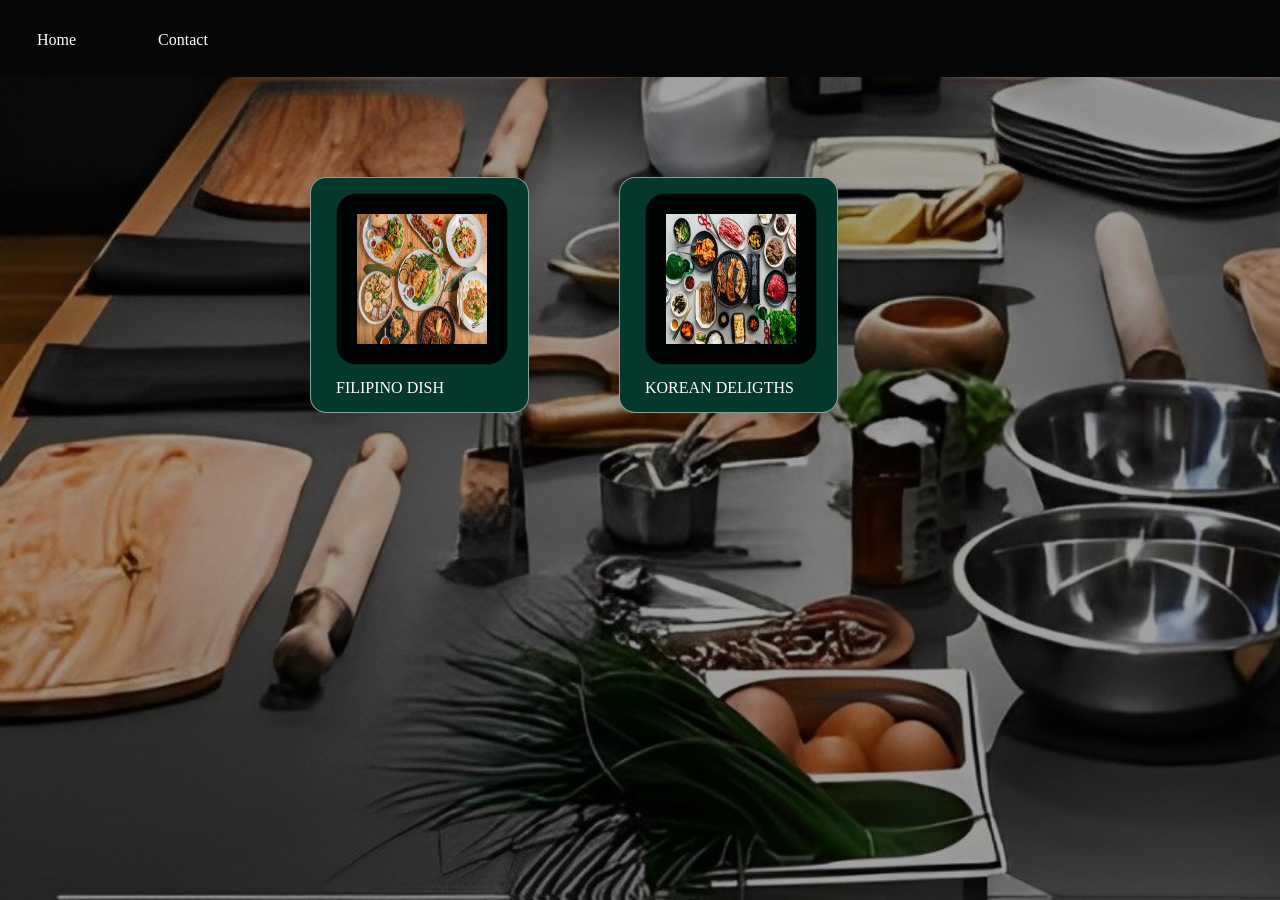
<file: recipe.html>
<!DOCTYPE html>
<html lang="en">
<head>
    <meta charset="UTF-8">
    <meta name="viewport" content="width=device-width, initial-scale=1.0">
    <title>Document</title>
    <style>
    * { 
    margin: 0;
    padding: 0;
    }
    body{
background-image: url('img/class.jpg');
background-repeat: no-repeat;
background-attachment: fixed;
background-size: cover;

}
    /*NAVIGATION*/
nav{
padding-top: 15px;
padding-bottom: 20px;
background-color: #060606;
margin-bottom: 20px;
}
nav ul {
list-style-type: none;
display: flex;
flex-direction: row;
right:10px;
width: 100%;
z-index: 5;
}
nav ul li {
display: inline-block;
margin: 0 5px;
padding: 1em 2em ;
height: 10px;
}
nav ul li a {
    text-decoration: none;
    color: #fff;
    transition: font-size 0.3s ease-in-out; 
  }
  nav ul li a:hover {
    font-size: 1.5em; 
    color: #f966b7;
  }
  nav li:hover, nav li:focus{
    transform: scale(0.5s);
  }
        img{
            height: 130px;
            width: 130px;
            margin: 10px 10px 10px  0px;  
            padding: 0 15px 0 0px;
        }
        .foodimg{
            padding: 20px 20px 20px 20px;
            border: 1px solid #022917;
            background-color: rgb(0, 5, 4);
             margin-top: 10px;
            margin-right: 10px;
            border-radius: 20px;
        }
        div{
            margin: 50px 75px 75px 75px;
            padding:0 0 0 190px;
        }
        .container{
        box-sizing: border-box;
        padding:5px 10px 15px 25px;
        margin-right: 45px;
        margin-left: 45px;
        margin-bottom: 19px;
        background: rgb(5, 56, 44);
        border-radius: 16px;
        box-shadow: 0 4px 30px rgba(0, 0, 0, 0.1);
        backdrop-filter: blur(11.2px);
        -webkit-backdrop-filter: blur(11.2px);
        border: 1px solid rgba(255, 255, 255, 0.52);
        transition: transform 0.2s;
        }
        .container:hover{
            transform: scale(1.1);
        }
        .container a{
            text-decoration: none;
            color: #fff;
        }
        .flex{
            display: flex;
        }
    </style>
</head>
<body>
    <nav>  
        <ul>
        <li><a href="index.html">Home</a> &nbsp;</li>
        <li><a href="contact.html">Contact</a> </li>
        </ul>
    </nav>
    <main>
    <div class="flex">
        <div class="container">
           <a href="filipinodish.html"> <img src="img/pinoydishes.jpg" alt="filipino" class="foodimg">
            <p>FILIPINO DISH</p></a>
        </div>

        <div class="container">
            <a href="koreanDelights.html"><img src="img/koreandishes.jpg" alt="korean" class="foodimg">
            <p>KOREAN DELIGTHS</p></a>
        </div>
    </div>
</main>
</body>
</html>
</file>
<file: CSS/indexstyles.css>
/*FILIPINO DISH*/
*{
  margin:0;
  padding: 0;
}
html{
  scroll-behavior: smooth;
} 
#more,#more1,#more2,#more3,#more4,#more5,#more11{
  display: none;
}

/*droptable*/
.nutrition-container,.nutrition-container1,
.nutrition-container2,.nutrition-container3,
.nutrition-container4,.nutrition-container5 {
 
  border-radius: 5px;
  box-shadow: 0 2px 10px rgba(0, 0, 0, 0.1);
  padding: 15px;
  max-width: 300px;
  margin: auto;
}
.toggle-button ,.toggle-button1,
.toggle-button2,.toggle-button3,
.toggle-button4,.toggle-button5{
  background-color: #040404;
  color: white;
  border: none;
  padding: 10px;
  cursor: pointer;
  border-radius: 5px;
  width: 100%;
  font-family: serif;
}
.nutrition-facts, .nutrition-facts1,
.nutrition-facts2,.nutrition-facts3,
.nutrition-facts4,.nutrition-facts5{
  display: none;
  margin-top: 10px;
}

table {
  width: 100%;
  border-collapse: collapse;
}

th, td {
  border: 1px solid #ddd;
  padding: 8px;
  text-align: left;
  background-color: white;
}

th {
  background-color: #f2f2f2;
}


/**/
.button{
  border-radius: 20px;
  background-color: #060606;
  height: 30px;
  width: 105px;
  color: white;
 margin-bottom: 15px;
}
.food{
  background-image: url('../img/pinoydish.jpg');
  background-repeat: no-repeat;
  background-attachment: fixed;
  background-size: cover;
}

.recipe {
  padding-top: 60px;
  }
.container{
  box-sizing: border-box;
  padding:9px 5px 5px 45px;
  margin-right: 50px;
margin-bottom: 25px;
  background: rgba(255, 255, 255, 0);
border-radius: 16px;
box-shadow: 0 4px 30px rgba(0, 0, 0, 0.1);
backdrop-filter: blur(11.2px);
-webkit-backdrop-filter: blur(11.2px);
border: 1px solid rgba(255, 255, 255, 0.52);
}

nav,.header{
  display: flex;
  flex-direction: column;
}
/*NAVIGATION*/
nav{
padding-top: 15px;
padding-bottom: 20px;
background-color: #030303;
margin-bottom: 20px;
}
nav ul {
  list-style-type: none;
   display: flex;
  flex-direction: row;
 right:10px;
  width: 100%;
z-index: 5;
}
nav ul li {
  display: inline-block;
  margin: 0 5px;
  padding: 1em 2em ;
  height: 10px;
}
nav ul li a {
  text-decoration: none;
  color: #fff;
  transition: font-size 0.3s ease-in-out; 
}
nav ul li a:hover {
  font-size: 1.5em;
  color: #0a9692;
}
nav li:hover, nav li:focus{
  transform: scale(0.5s);
}

.header{
    font-size: 20px;
    border: none;
    color: #f9f9f9;
    padding-left: 100px;
}


/* RECIPE */
.flex-container{
  display: flex;
  align-items: center;
  justify-content: flex-start;
  gap: 2rem;
}

.flex-container > div{
  flex: 0 1 520px;
  min-width: 0;
}

.h1{
text-align: center;
font-size:50px;
}

img{
  max-width: 100%;
}

.foodimg{
  box-sizing: border-box;
  flex: 0 1 320px;
  width: 320px;
  max-width: 40%;
  height: 240px;
  object-fit: cover;
  padding: 12px;
  border: 1px solid #BFBFBF;
  background-color: rgb(0, 5, 4);
  box-shadow: 10px 10px 5px #68646474;
  margin: 20px 0;
  border-radius: 20px;
}

.foodish{
  padding-left: 100px;
  font-family: serif;
  padding-bottom: 20px;
}
.foodish p{
  font-family: serif;
  color: white;
}
.foodimg {
  transition: transform 0.2s; 
}

.foodimg:hover {
  transform: scale(1.1); 
}

@media (max-width: 700px) {
  .flex-container {
    flex-direction: column;
    align-items: flex-start;
  }

  .foodimg {
    flex: none;
    width: 100%;
    max-width: 320px;
    height: auto;
    aspect-ratio: 4 / 3;
  }
}

h1 {
  text-align: center;
  margin-bottom: 30px;
}
p{
  text-justify: inter-word;
  margin-top: 35px;
  font-size: 20px;
}
h2 {
  margin-top: 40px;
  font-size: 24px;
  margin-bottom: 10px;
  font-weight: bolder;
  color: #36bac6;
  text-shadow: 1px 1px #040404;
  text-justify: inter-word;
  font-family: comic,cursive;
  padding-top: 30px;
}
li{
  color: #fff;
}
h4{
  font-size: 24px;
  color: #f966b7;
}
ul {
  list-style: none;
  padding: 0;
  margin: 0;
}

li {
  margin-bottom: 5px;
}

ol {
  counter-reset: step;
  margin-left: 0;
  padding-left: 0;
}

ol li {
  display: block;
  margin-bottom: 10px;
  position: relative;
}

ol li::before {
  content: counter(step);
  counter-increment: step;
  width: 30px;
  height: 30px;
  line-height: 30px;
  display: inline-block;
  font-size: 18px;
  text-align: center;
  margin-right: 10px;
  border-radius: 50%;
  background-color: #f966b7;
  color: #fff;
  margin-left: -30px;
  
}

.dropbtn {
  background-color: #060606ee;
  color: white;
  padding: 16px;
  font-size: 16px;
  border: none;
  cursor: pointer;
  box-shadow:0px 5px 5px 3px  rgba(0,0,0,0.2);
z-index: 5;
}

.dropdown {
  display: inline-block;
 position: fixed;
z-index: 999;
}

.dropdown-content {
  display: none;
  position: absolute;
  background-color: #f9f9f9;
  min-width: 160px;
  box-shadow: 0px 8px 16px 0px rgba(0,0,0,0.2);
  z-index: 1;
  height:200px;
  overflow: scroll;
}
.dropdown-content a {
  color: black;
  padding: 12px 16px;
  text-decoration: none;
  display: block;
  font-family: Comic, cursive;
}

.dropdown-content a:hover {
  background-color: #45d7b7
}

.dropdown:hover .dropdown-content {
  display: block;
}

.dropdown:hover .dropbtn {
  padding-bottom: 15px;
  background-color: #084432;
}
/*back to top*/
#MyButton {
  display: none; /* Hidden by default */
  position: fixed; /* Fixed/sticky position */
  bottom: 20px; /* Place the button at the bottom of the page */
  right: 30px; /* Place the button 30px from the right */
  z-index: 99; /* Make sure it does not overlap */
  border: none; /* Remove borders */
  outline: none; /* Remove outline */
  background-color: rgb(0, 0, 0); /* Set a background color */
  color: white; /* Text color */
  cursor: pointer; /* Add a mouse pointer on hover */
  padding: 15px; /* Some padding */
  border-radius: 10px; /* Rounded corners */
  font-size: 18px; /* Increase font size */
}

#MyButton:hover {
  background-color: #555; /* Add a dark-grey background on hover */
}
/* FOOTER */
footer{
padding-bottom: 20px;
}
</file>
<file: CSS/style.css>
/*KOREAN DELIGHTS STYLE*/
  * { 
    margin: 0;
    padding: 0;
}
html{
    scroll-behavior: smooth;
}

#more6,#more7,#more8,#more9,#more10{
  display: none;
}
/*droptable*/
.nutrition-container6,.nutrition-container7,
.nutrition-container8,.nutrition-container9,
.nutrition-container10 {
 
  border-radius: 5px;
  box-shadow: 0 2px 10px rgba(0, 0, 0, 0.1);
  padding: 15px;
  max-width: 300px;
  margin: auto;
}
.toggle-button6,.toggle-button7,
.toggle-button8,.toggle-button9,
.toggle-button10{
  background-color: #050505;
  color: white;
  border: none;
  padding: 10px;
  cursor: pointer;
  border-radius: 5px;
  width: 100%;
  font-family: serif;
}
.nutrition-facts6, .nutrition-facts7,
.nutrition-facts8,.nutrition-facts9,
.nutrition-facts10{
  display: none;
  margin-top: 10px;
}

table {
  width: 100%;
  border-collapse: collapse;
}

th, td {
  border: 1px solid #ddd;
  padding: 8px;
  text-align: left;
  color: #050505;
  background-color: white;
}

th {
  background-color: #f2f2f2;
}

.button{
  border-radius: 20px;
  background-color: #060606;
  height: 30px;
  width: 105px;
  color: white;
}

body{
background-image: url('../img/koreanstirfried.jpg');
background-repeat: no-repeat;
background-attachment: fixed;
background-size: cover;

}
.flex-container{
  display: flex;
  align-items: center;
  justify-content: flex-start;
  gap: 2rem;
}

.flex-container > div{
  flex: 0 1 520px;
  min-width: 0;
}
img{
max-width: 100%;
}
.foodimg{
box-sizing: border-box;
flex: 0 1 320px;
width: 320px;
max-width: 40%;
height: 240px;
object-fit: cover;
padding: 12px;
border: 1px solid #BFBFBF;
background-color: rgb(0, 5, 4);
box-shadow: 10px 10px 5px #68646474;

margin: 15px 0;
border-radius: 20px;
}
.foodimg {
transition: transform 0.2s; /* Smooth transition */
}

.foodimg:hover {
transform: scale(1.1); /* Make the image slightly larger */
}

@media (max-width: 700px) {
  .flex-container {
    flex-direction: column;
    align-items: flex-start;
  }

  .foodimg {
    flex: none;
    width: 100%;
    max-width: 320px;
    height: auto;
    aspect-ratio: 4 / 3;
  }
}
.foodish{
    font-family: serif;
   color: #ffffff;
   margin-left: 50px;
  padding-bottom: 20px;
}

p{
  font-size: 20px;
  margin-top: 45px;
  text-justify: inter-word;
}
h2{
  margin-top: 50px;
  margin-right: 40px;
  color: rgb(246, 5, 121);
  text-shadow: 1px 1px #f9f8f8;
  
  font-family: cursive;
}
h3{
    color:#40eeee
}
/*NAVIGATION*/
nav{
padding-top: 15px;
padding-bottom: 20px;
background-color: #060606;
margin-bottom: 20px;
}
nav ul {
list-style-type: none;
display: flex;
flex-direction: row;
right:10px;
width: 100%;
z-index: 5;
}
nav ul li {
display: inline-block;
margin: 0 5px;
padding: 1em 2em ;
height: 10px;
}
nav ul li a {
    text-decoration: none;
    color: #fff;
    transition: font-size 0.3s ease-in-out; 
  }
  nav ul li a:hover {
    font-size: 1.5em; 
    color: #f966b7;
  }
  nav li:hover, nav li:focus{
    transform: scale(0.5s);
  }

.header{
font-size: 20px;
border: none;
color: #f9f9f9;
padding-left: 100px;
}

/*DROPDOWN BUTTON*/
.dropbtn {
background-color: #0a0a0af4;
color: white;
padding: 16px;
left:auto;
font-size: 16px;
border: none;
cursor: pointer;
box-shadow:0px 5px 5px 3px  rgba(0,0,0,0.2);
z-index: 1;
}

.dropdown {
display: inline-block;
position: fixed;
margin-top: 10px;
z-index: 999;
}

.dropdown-content {
display: none;
position: absolute;
background-color: #f9f9f9;
min-width: 160px;
box-shadow: 0px 8px 16px 0px rgba(0,0,0,0.2);
z-index: 1;

height:200px;
overflow: scroll;

}
.dropdown-content a {
color: black;
padding: 12px 16px;
text-decoration: none;
display: block;
font-family: Comic, cursive;
}

.dropdown-content a:hover {
background-color: #e9b1d7
}

.dropdown:hover .dropdown-content {
display: block;

}

.dropdown:hover .dropbtn {
padding-bottom: 15px;
background-color: #c0066cdd;
}
/**/

.container{
box-sizing: border-box;
padding:9px 5px 15px 45px;
margin-right: 45px;
margin-left: 45px;
margin-bottom: 19px;
background: rgba(255, 255, 255, 0);
border-radius: 16px;
box-shadow: 0 4px 30px rgba(0, 0, 0, 0.1);
backdrop-filter: blur(11.2px);
-webkit-backdrop-filter: blur(11.2px);
border: 1px solid rgba(255, 255, 255, 0.52);
}


ol {
  counter-reset: step;
  margin-left: 0;
  padding-left: 0;
}

ol li {
  display: block;
  margin-bottom: 10px;
  position: relative;
}

ol li::before {
  content: counter(step);
  counter-increment: step;
  width: 30px;
  height: 30px;
  line-height: 30px;
  display: inline-block;
  font-size: 18px;
  text-align: center;
  margin-right: 10px;
  border-radius: 50%;
  background-color: #0b474c;
  color: #fff;
  margin-left: -30px;
  
}

/*back to top*/
#MyButton{
  display: none; /* Hidden by default */
  position: fixed; /* Fixed/sticky position */
  bottom: 20px; /* Place the button at the bottom of the page */
  right: 30px; /* Place the button 30px from the right */
  z-index: 99; /* Make sure it does not overlap */
  border: none; /* Remove borders */
  outline: none; /* Remove outline */
  background-color: rgb(0, 0, 0); /* Set a background color */
  color: white; /* Text color */
  cursor: pointer; /* Add a mouse pointer on hover */
  padding: 15px; /* Some padding */
  border-radius: 10px; /* Rounded corners */
  font-size: 18px; /* Increase font size */
}

#MyButton:hover {
  background-color: #555; /* Add a dark-grey background on hover */
}
</file>
